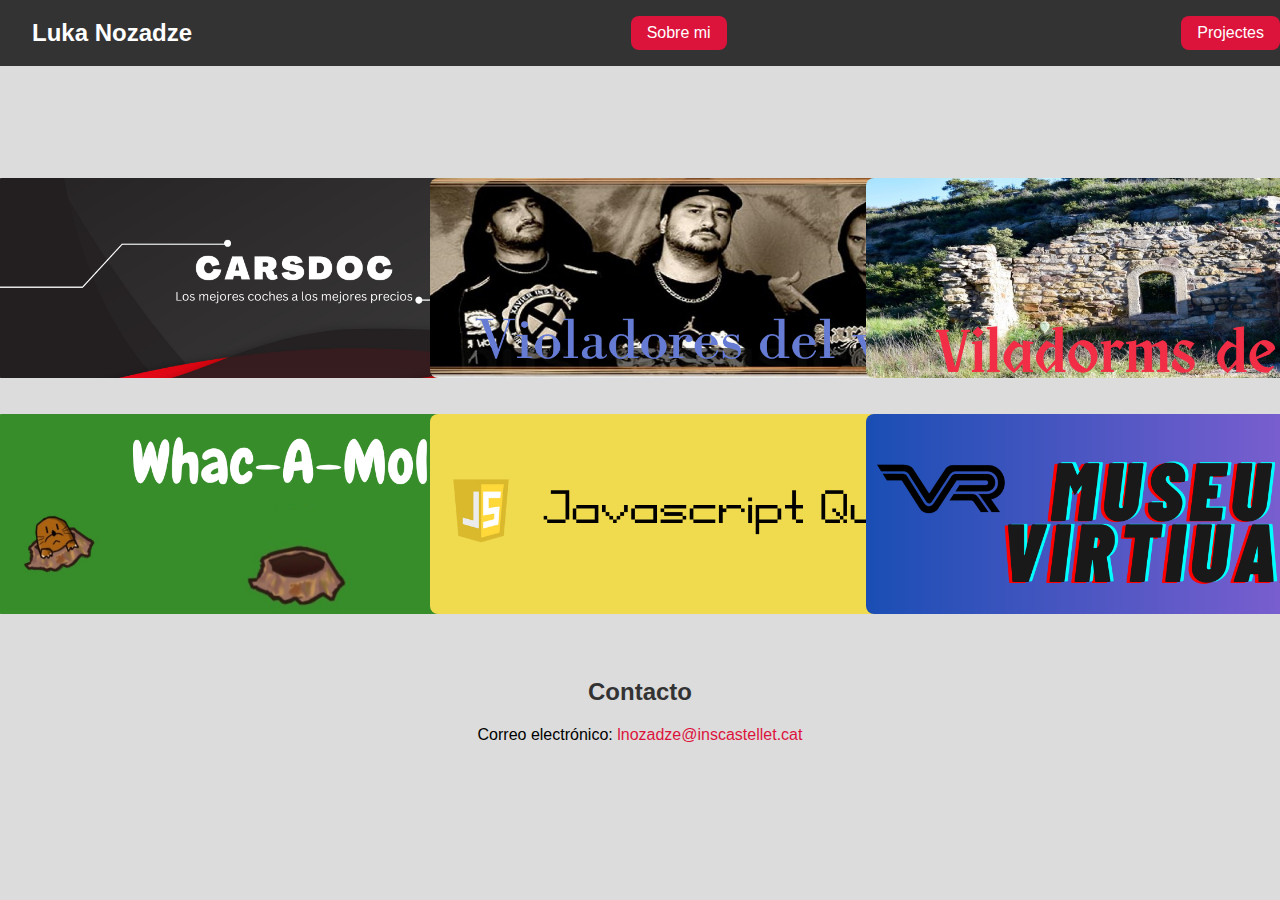
<file: index.html>
<!DOCTYPE html>
<html lang="es">
<head>
    <link rel="stylesheet" href="style.css">
    <meta charset="UTF-8">
    <meta http-equiv="X-UA-Compatible" content="IE=edge">
    <meta name="viewport" content="width=device-width, initial-scale=1.0">
    <title>Luka Nozadze</title>
</head>
<body>
    <header>
        <h1>Luka Nozadze</h1>
        <a href="./Sobre mi/index.html" class="btn-about">Sobre mi</a>
        <a href="#" class="btn-projectes">Projectes</a>
    </header>

    <div class="exercises">
        <div class="exercise">
            <div class="cube">
                <a href="./Carsdoc/index.html">
                    <img src="./Carsdoc.png" alt="Exercise 1">
                    <div class="overlay">
                        <div class="overlay-text">Exercici 1. My Store</div>
                    </div>
                </a>
            </div>
        </div>
        <div class="exercise">
            <div class="cube">
                <a href="./Violadores del verso/index.html">
                    <img src="./violadoredelverso.png" alt="Exercise 2">
                    <div class="overlay">
                        <div class="overlay-text">Exercici 2. Music Box</div>
                    </div>
                </a>
            </div>
        </div>
        <div class="exercise">
            <div class="cube">
                <a href="./Viladorms de dalt/index.html">
                    <img src="./viladorms.png" alt="Exercise 3">
                    <div class="overlay">
                        <div class="overlay-text">Exercici 3. Imatges i vídeos 360º, Viladoms de dalt</div>
                    </div>
                </a>
            </div>
        </div>
        <div class="exercise">
            <div class="cube">
                <a href="Whac-A-Mole/index.html">
                    <img src="Whac-A-Mole.png" alt="Exercise 4">
                    <div class="overlay">
                        <div class="overlay-text">Exercici 4. Whac-A-Mole</div>
                    </div>
                </a>
            </div>
        </div>
        <div class="exercise">
            <div class="cube">
                <a href="Javascript quiz/index.html">
                    <img src="javascript.png" alt="Exercise 5">
                    <div class="overlay">
                        <div class="overlay-text">Exercici 5. Javascript quiz</div>
                    </div>
                </a>
            </div>
        </div>
        <div class="exercise">
            <div class="cube">
                <a href="Museu virtual/index.html">
                    <img src="./vr.png" alt="Exercise 6">
                    <div class="overlay">
                        <div class="overlay-text">Exercici 6. Museu virtual</div>
                    </div>
                </a>
            </div>
        </div>
    </div>
    <footer>
        <div class="contact-container">
            <h2>Contacto</h2>
            <p>Correo electrónico: <a href="mailto:lnozadze@inscastellet.cat">lnozadze@inscastellet.cat</a></p>
        </div>
    </footer>
</body>
</html>
</file>
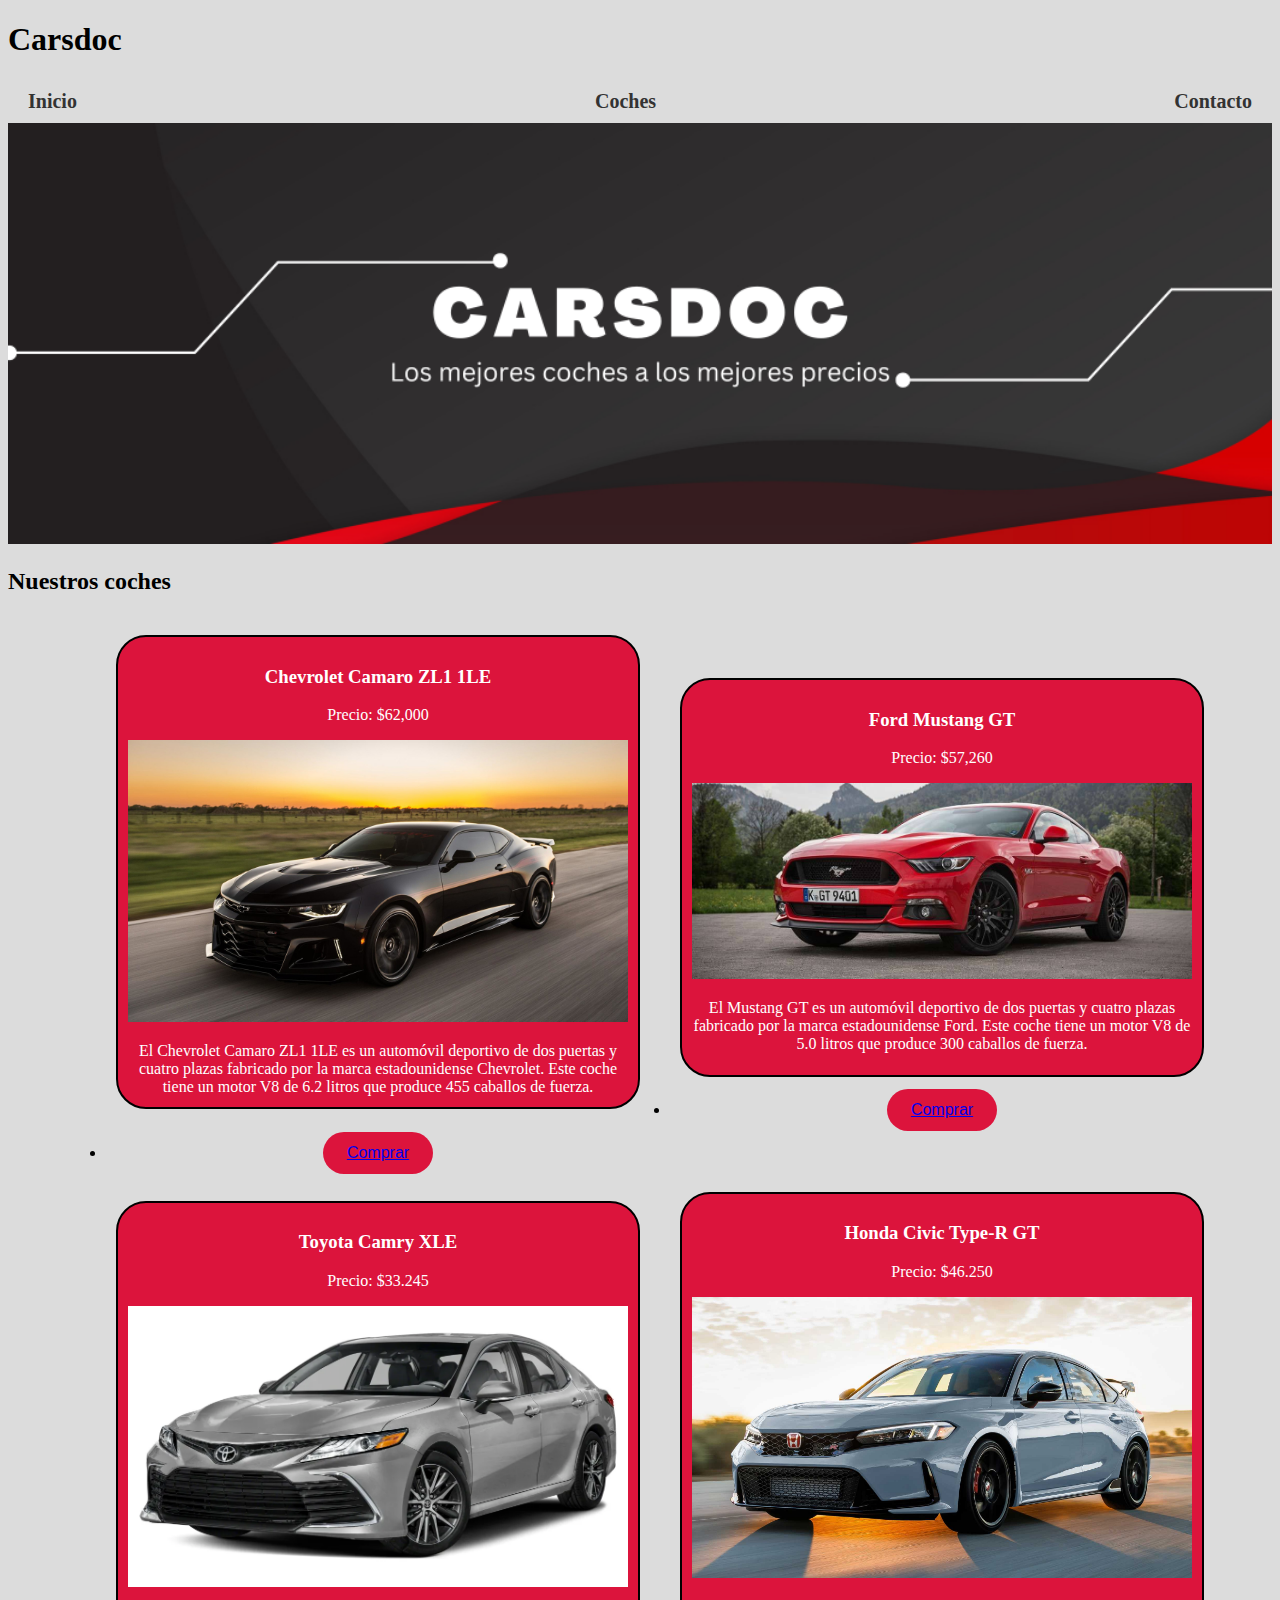
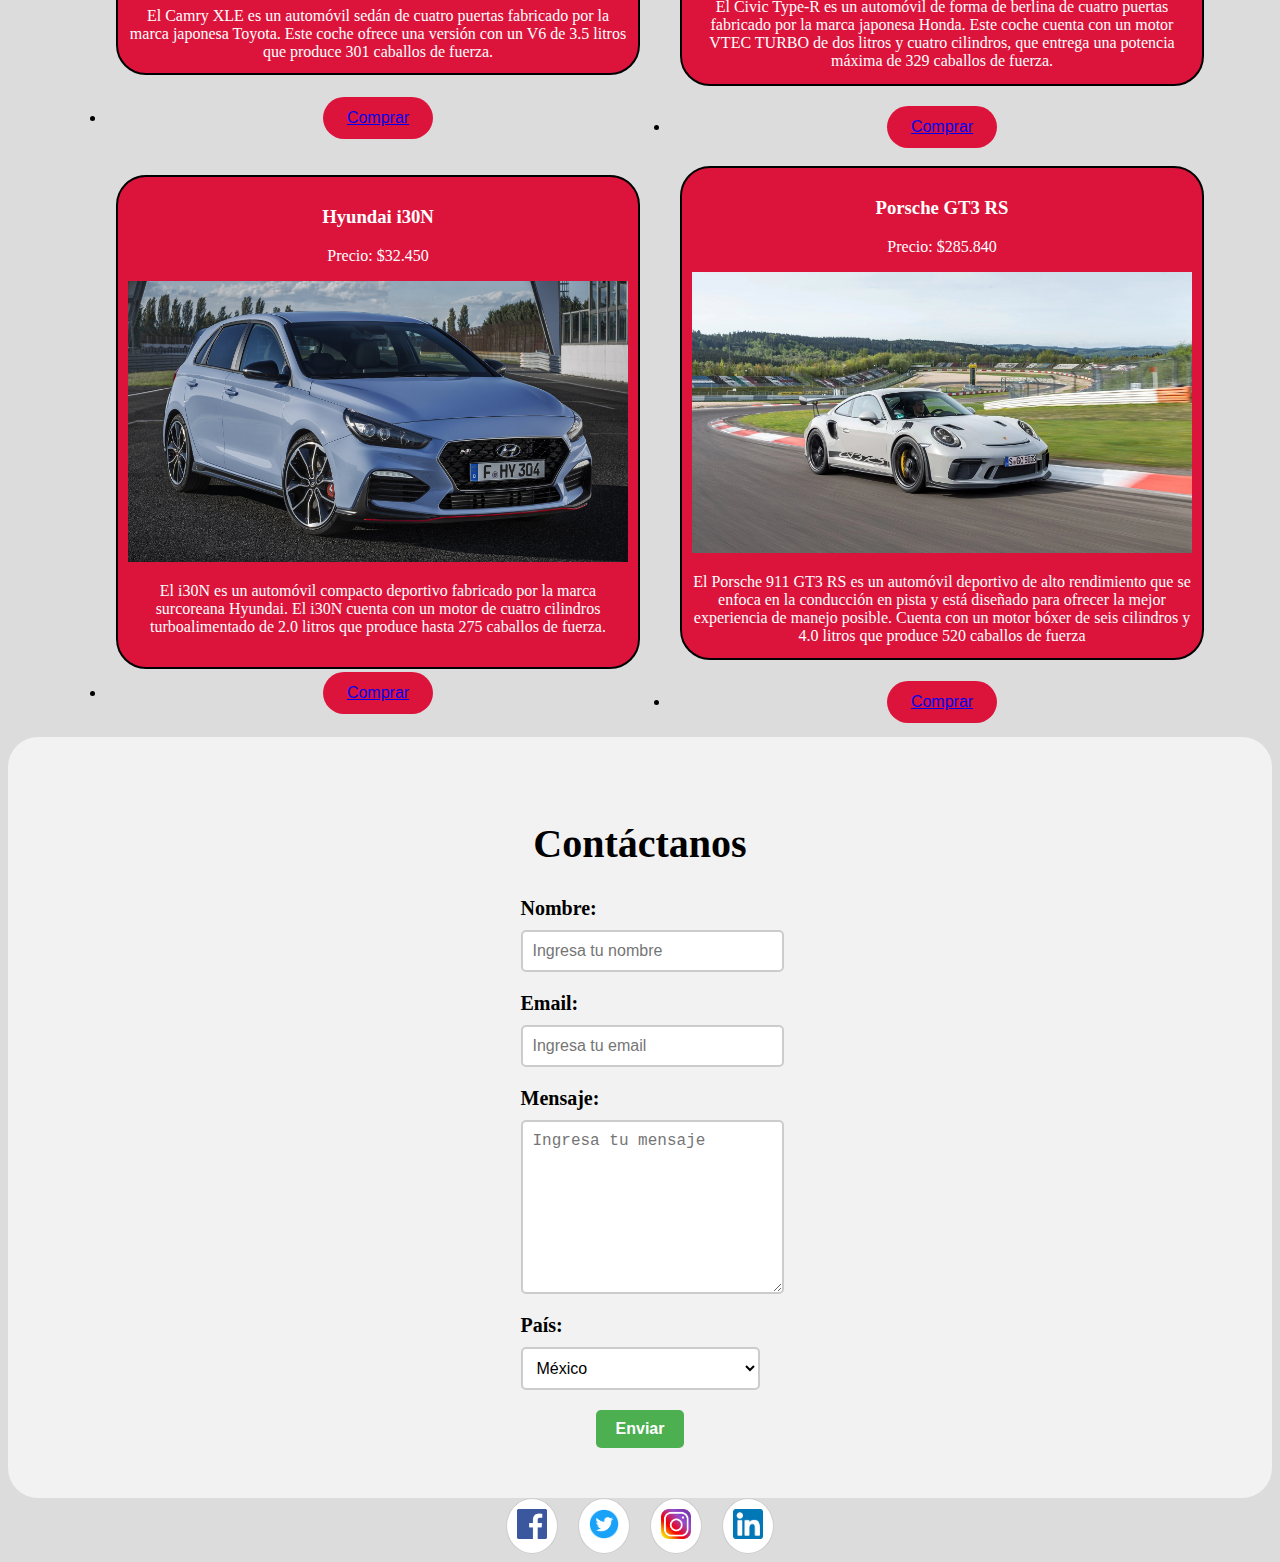
<file: Carsdoc/index.html>
<!DOCTYPE html>
<html lang="en">
    <head>
        <link rel="stylesheet" type="text/css" href="style.css">
        <meta charset="UTF-8">
        <title> Carsdoc </title>
    </head>
    <body>
        <header>
            <h1> Carsdoc </h1>
            <nav>
                <ul>
                    <li><a href="#inicio">Inicio</a></li>
                    <li><a href="#coches">Coches</a></li>
                    <li><a href="#contacto">Contacto</a></li>
                </ul>
            </nav>
        </header>
        <main>
            <section id="inicio">
                <div class="container">
                  <img src="Carsdoc.png" alt="logo" width="1000" height="300">
                  <div class="bottomright"></div>
                </div>
            </section>
            <section id="coches">
                <h2>Nuestros coches</h2>
                <ul>
                    <section class="contenedorfotos">
                    <li>
                        <div class="ap">
                        <h3>Chevrolet Camaro ZL1 1LE</h3>
                        <p>Precio: $62,000</p>
                        <img height="220" width="400" src="camaro.jpg" alt="Chevrolet Camaro">
                        <p>El Chevrolet Camaro ZL1 1LE es un automóvil deportivo
                             de dos puertas y cuatro plazas fabricado por la marca
                             estadounidense Chevrolet. Este coche tiene un 
                             motor V8 de 6.2 litros que produce 455 caballos de fuerza.</p>
                             <button class="boton-compra"><a href="compra_mustang.html">Comprar</a></button>
                        </div>
                    </li>
                    <li>
                        <div class="aj">
                          <h3>Ford Mustang GT</h3>
                          <p>Precio: $57,260</p>
                          <img height="165" width="400" src="mustang.jpg" alt="Ford Mustang">
                          <p>El Mustang GT es un automóvil deportivo de dos
                            puertas y cuatro plazas fabricado por la marca estadounidense
                            Ford. Este coche tiene un motor V8 de 5.0 litros que produce
                            300 caballos de fuerza.</p>
                          <button class="boton-compra"><a href="https://www.ford.es/turismos/mustang/modelos-y-especificaciones/v8-gt">Comprar</a></button>
                        </div>
                      </li>
                      <li>
                        <div class="ar">
                          <h3>Toyota Camry XLE</h3>
                          <p>Precio: $33.245</p>
                          <img height="220" width="400" src="camry.webp" alt="Toyota Camry">
                          <p>El Camry XLE es un automóvil sedán de cuatro
                            puertas fabricado por la marca japonesa Toyota. Este coche
                            ofrece una versión con un V6 de 3.5 litros
                            que produce 301 caballos de fuerza.</p>
                          <button class="boton-compra"><a href="https://www.toyota.com/espanol/camryhybrid/">Comprar</a></button>
                        </div>
                      </li>
                      <li>
                        <div class="al">
                          <h3>Honda Civic Type-R GT</h3>
                          <p>Precio: $46.250</p>
                          <img height="230" width="400" src="honda.jpg" alt="Civic Type-R">
                          <p>El Civic Type-R es un automóvil de forma de berlina de cuatro
                            puertas fabricado por la marca japonesa Honda. Este coche
                            cuenta con un motor VTEC TURBO de dos litros y cuatro cilindros,
                            que entrega una potencia máxima de 329 caballos de fuerza.</p>
                          <button class="boton-compra"><a href="https://www.honda.es/cars/new/civic-type-r/overview.html">Comprar</a></button>
                        </div> 
                      </li>
                      <li>
                        <div class="al">
                          <h3>Hyundai i30N</h3>
                          <p>Precio: $32.450</p>
                          <img height="180" width="400" src="hyundai.jpeg" alt="Hyundai i30N">
                          <p>El i30N es un automóvil compacto deportivo fabricado por
                            la marca surcoreana Hyundai. El i30N cuenta con un motor 
                            de cuatro cilindros turboalimentado de 2.0 litros que produce
                            hasta 275 caballos de fuerza. </p>
                          <button class="boton-compra"><a href="https://www.hyundai.com/es/modelos/i30-n.html">Comprar</a></button>
                        </div> 
                      </li> 
                      <li>
                        <div class="al">
                          <h3>Porsche GT3 RS</h3>
                          <p>Precio: $285.840</p>
                          <img height="180" width="400" src="porsche.webp" alt="Hyundai i30N">
                          <p>El Porsche 911 GT3 RS es un automóvil deportivo de alto rendimiento
                             que se enfoca en la conducción en pista y está diseñado para ofrecer
                              la mejor experiencia de manejo posible. Cuenta con un motor bóxer 
                              de seis cilindros y 4.0 litros que produce 520 caballos de fuerza </p>
                          <button class="boton-compra"><a href="https://www.porsche.com/spain/models/911/911-gt3-rs/911-gt3-rs/">Comprar</a></button>
                        </div> 
                      </li> 
                    </section>
                </ul>
                </section>
                <section id="contacto">
                    <h2>Contáctanos</h2>
                    <form>
                        <label for="nombre">Nombre:</label>
                        <input type="text" id="nombre" name="nombre" placeholder="Ingresa tu nombre" required>
                    
                        <label for="email">Email:</label>
                        <input type="email" id="email" name="email" placeholder="Ingresa tu email" required>
                    
                        <label for="mensaje">Mensaje:</label>
                        <textarea id="mensaje" name="mensaje" placeholder="Ingresa tu mensaje" required></textarea>
                        <label for="pais">País:</label>
                        <select id="pais" name="pais">
                          <option value="mx">México</option>
                          <option value="es">España</option>
                          <option value="ar">Argentina</option>
                          <option value="co">Colombia</option>
                          <option value="usa">Estados Unidos</option>
                          <option value="af">Afganistán</option>
                          <option value="sr">Siria</option>
                        </select>                    
                        <button type="submit">Enviar</button>
                    </form>
                  </section>
                  <footer>
                    <ul class="redes-sociales">
                      <li><a href="https://www.facebook.com/mi-pagina"><img src="facebook.png" alt="Facebook"></a></li>
                      <li><a href="https://www.twitter.com/mi-pagina"><img src="twitter.png" alt="Twitter"></a></li>
                      <li><a href="https://www.instagram.com/mi-pagina"><img src="instagram.png" alt="instagram"></a></li>
                      <li><a href="https://www.linkedin.com/mi-pagina"><img src="linkedin.png" alt="LinkedIn"></a></li>
                    </ul>
                  </footer>
        </main>
    </body>
</html>
</file>
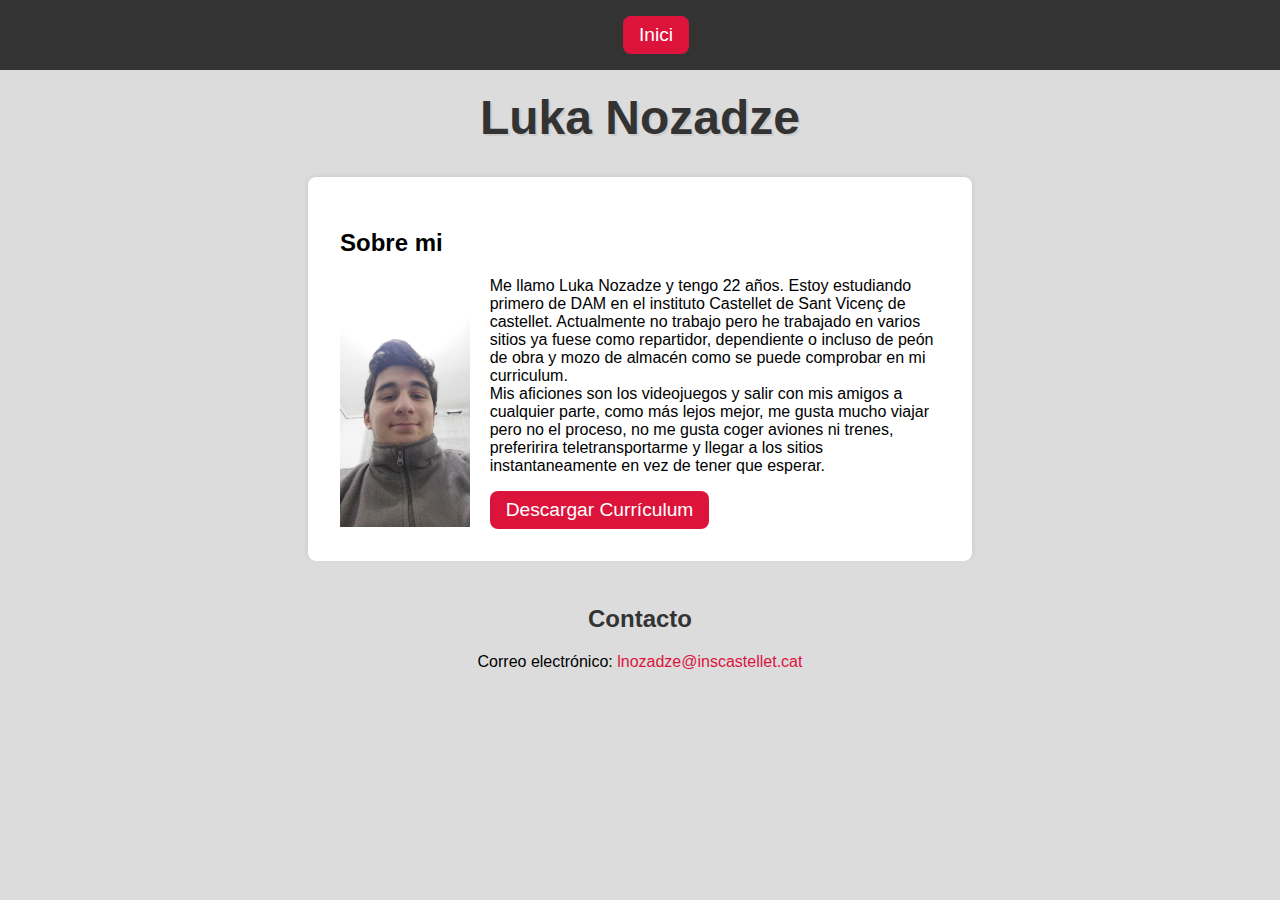
<file: Sobre mi/index.html>
<!DOCTYPE html>
<html lang="es">
<head>
    <link rel="stylesheet" href="style.css">
    <meta charset="UTF-8">
    <meta http-equiv="X-UA-Compatible" content="IE=edge">
    <meta name="viewport" content="width=device-width, initial-scale=1.0">
    <title>Luka Nozadze - Sobre mi</title>
</head>
<body>
    <header>
        <h1>Luka Nozadze</h1>
    </header>

    <nav class="top-bar">
        <a href="../index.html" class="btn-inici">Inici</a>
    </nav>

    <section class="content">
        <h2>Sobre mi</h2>
        <img src="fotopagina.jpeg" alt="Foto" class="profile-pic">
        <p>Me llamo Luka Nozadze y tengo 22 años. Estoy estudiando primero de DAM en el instituto Castellet de Sant Vicenç de castellet.
           Actualmente no trabajo pero he trabajado en varios sitios ya fuese como repartidor, dependiente o incluso de peón  de  obra y
           mozo de almacén como se puede comprobar en mi curriculum.
           <br>
           Mis aficiones son los videojuegos y salir con mis amigos a cualquier parte, como más lejos mejor, me gusta  mucho viajar pero
           no el proceso, no me gusta coger aviones ni trenes, preferirira teletransportarme  y  llegar  a  los sitios  instantaneamente 
           en vez de tener que esperar. 
        </p>
        <a href="./Luka Nozadze Currículum .pdf" download class="btn-download">Descargar Currículum</a>
    </section>

    <footer>
        <div class="contact-container">
            <h2>Contacto</h2>
            <p>Correo electrónico: <a href="mailto:lnozadze@inscastellet.cat">lnozadze@inscastellet.cat</a></p>
        </div>
    </footer>
</body>
</html>
</file>
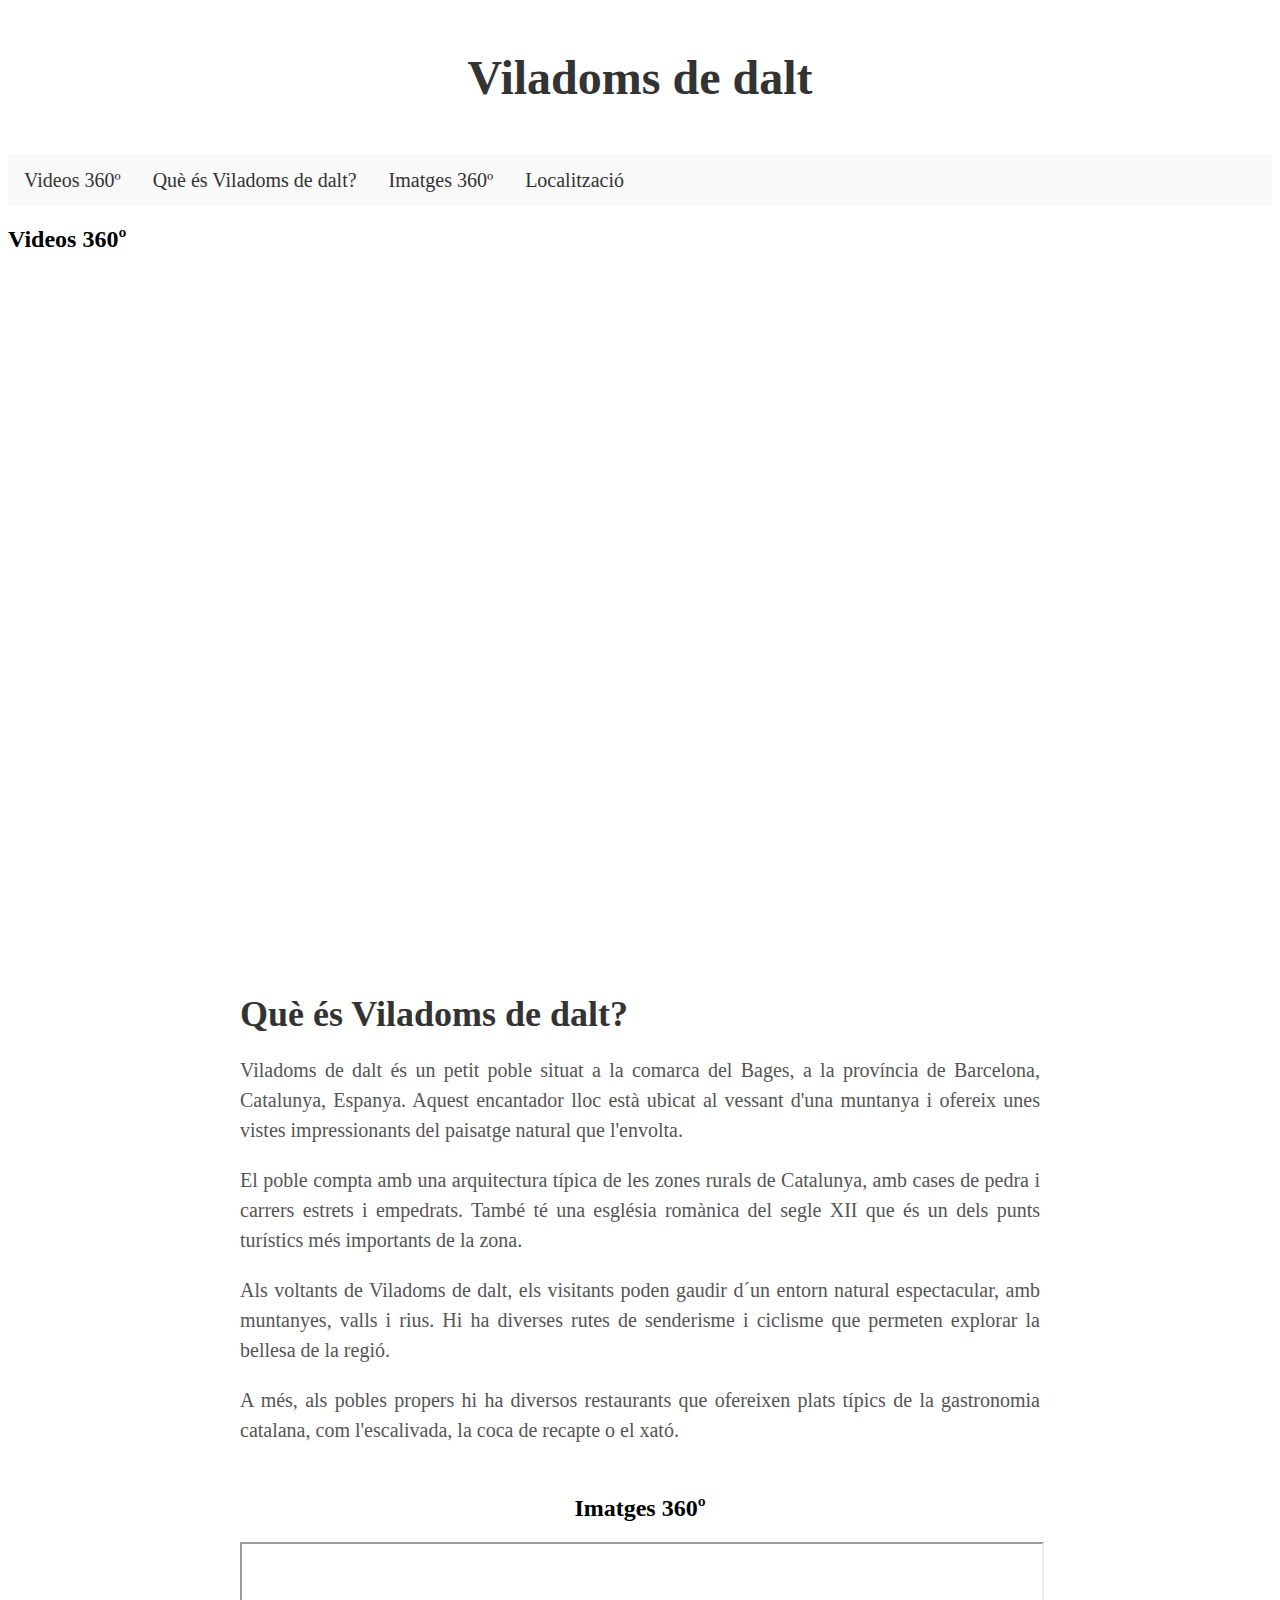
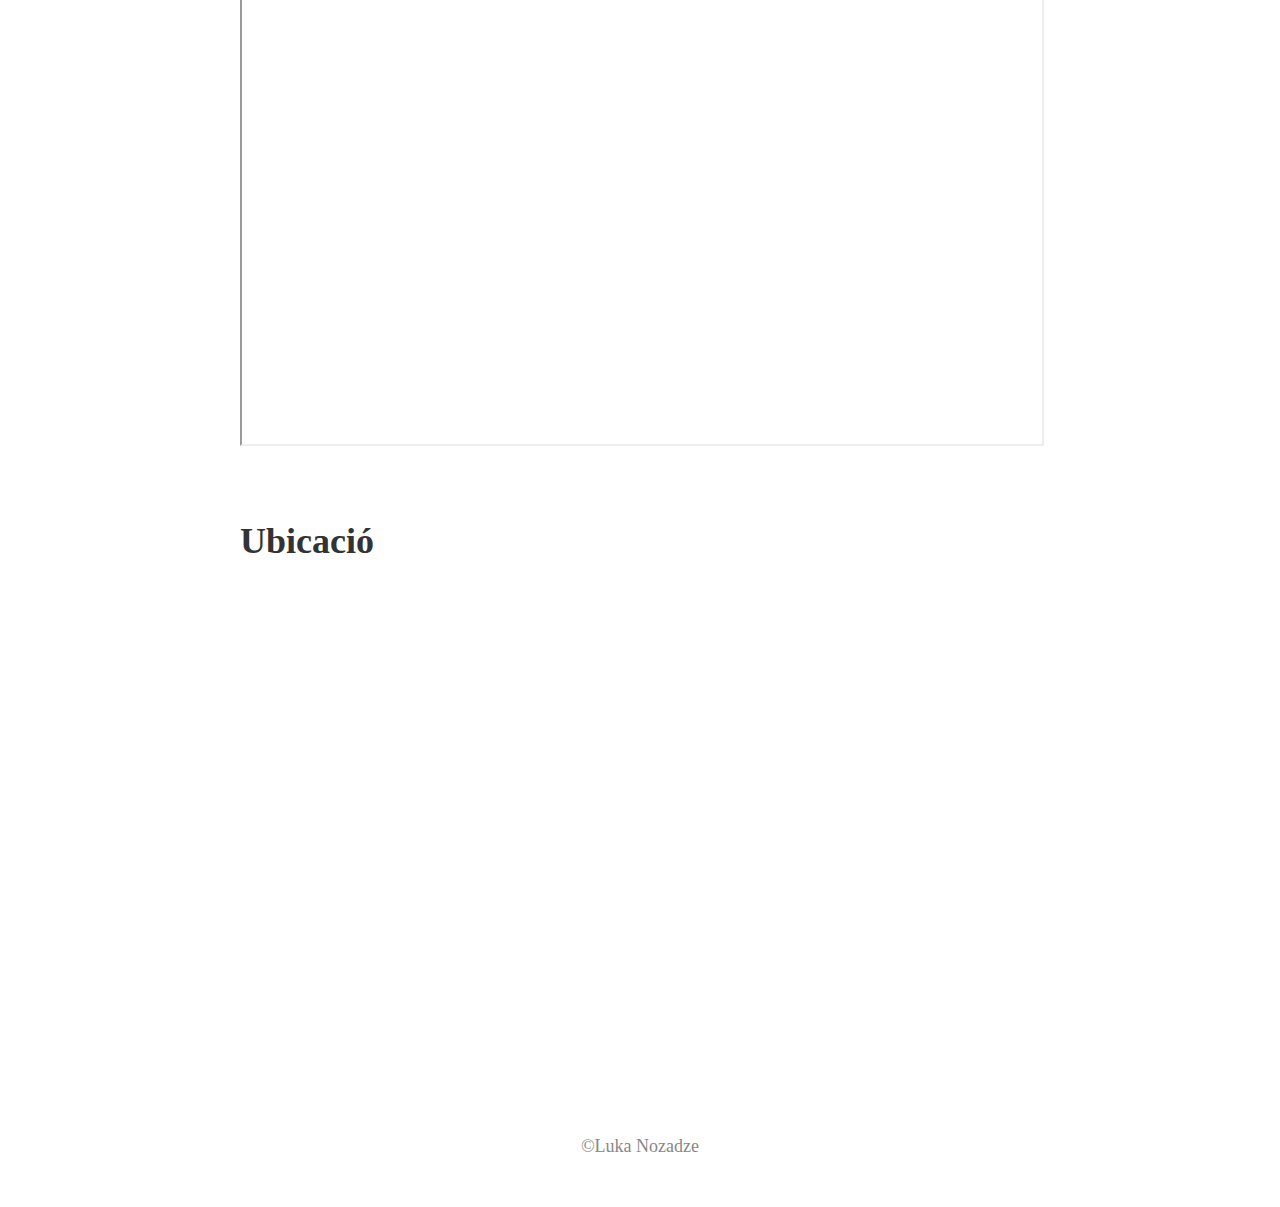
<file: Viladorms de dalt/index.html>
<!DOCTYPE html>
<html>
<head>
	<title>Viladoms de dalt</title>
	<meta charset="utf-8">
  <script src="https://aframe.io/releases/1.2.0/aframe.min.js"></script>  
	<meta name="viewport" content="width=device-width, initial-scale=1">
	<link rel="stylesheet" type="text/css" href="style.css">
</head>
<body>
	<h1>Viladoms de dalt</h1>
  <div class="des">
  <ul >
    <li><a href="#vid">Videos 360º</a></li>
    <li><a href="#des">Què és Viladoms de dalt?</a></li>
    <li><a href="#img">Imatges 360º</a></li>
    <li><a href="#map">Localització</a></li>
  </ul>
</div>
  <h2 id="vid">Videos 360º</h2>
	<div class="video-container">
		<iframe width="560" height="315" src="https://www.youtube.com/embed/bL1pQRP2xIU" title="YouTube video player" frameborder="0" allow="accelerometer; autoplay; clipboard-write; encrypted-media; gyroscope; picture-in-picture; web-share" allowfullscreen></iframe>
		<iframe width="560" height="315" src="https://www.youtube.com/embed/1eCWR0s1O5Y" title="YouTube video player" frameborder="0" allow="accelerometer; autoplay; clipboard-write; encrypted-media; gyroscope; picture-in-picture; web-share" allowfullscreen></iframe>
		<iframe width="560" height="315" src="https://www.youtube.com/embed/cFQ8k5YISl8" title="YouTube video player" frameborder="0" allow="accelerometer; autoplay; clipboard-write; encrypted-media; gyroscope; picture-in-picture; web-share" allowfullscreen></iframe>
	</div>
    <div class="description">
        <h2 id="des">Què és Viladoms de dalt?</h2>
        <p>
          Viladoms de dalt és un petit poble situat a la comarca del Bages,
          a la província de Barcelona, Catalunya, Espanya. Aquest encantador lloc
          està ubicat al vessant d'una muntanya i ofereix unes vistes
          impressionants del paisatge natural que l'envolta.
        </p>
        <p>
          El poble compta amb una arquitectura típica de les zones rurals de
          Catalunya, amb cases de pedra i carrers estrets i empedrats. També
          té una església romànica del segle XII que és un dels punts
          turístics més importants de la zona.
        </p>
        <p>
          Als voltants de Viladoms de dalt, els visitants poden gaudir
          d´un entorn natural espectacular, amb muntanyes, valls i rius. Hi ha
          diverses rutes de senderisme i ciclisme que permeten explorar la bellesa
          de la regió.
        </p>
        <p>
          A més, als pobles propers hi ha diversos restaurants que ofereixen
          plats típics de la gastronomia catalana, com l'escalivada, la coca
          de recapte o el xató.
        </p>
      </div>
      <section id="imatge-360">
        <h2 id="img">Imatges 360º</h2>
        <iframe  width="560" height="315" src="https://panoraven.com/es/embed/6dsL2zQflh"></iframe>
    </section>
    <div class="description">
    <h2 id="map">Ubicació</h2>
      <iframe class="map" src="https://www.google.com/maps/embed?pb=!1m18!1m12!1m3!1d2981.803100048173!2d1.8785297154336247!3d41.638387279242025!2m3!1f0!2f0!3f0!3m2!1i1024!2i768!4f13.1!3m3!1m2!1s0x12a4f44580f5e087%3A0xa86b6aacca72fe8a!2sViladoms%20de%20Dalt!5e0!3m2!1ses!2ses!4v1678459715955!5m2!1ses!2ses" width="600" height="450" style="border:0;" allowfullscreen="" loading="lazy" referrerpolicy="no-referrer-when-downgrade"></iframe>
      </div>
      <footer id="com">&copy;Luka Nozadze</footer>
</body>
</html>
</file>
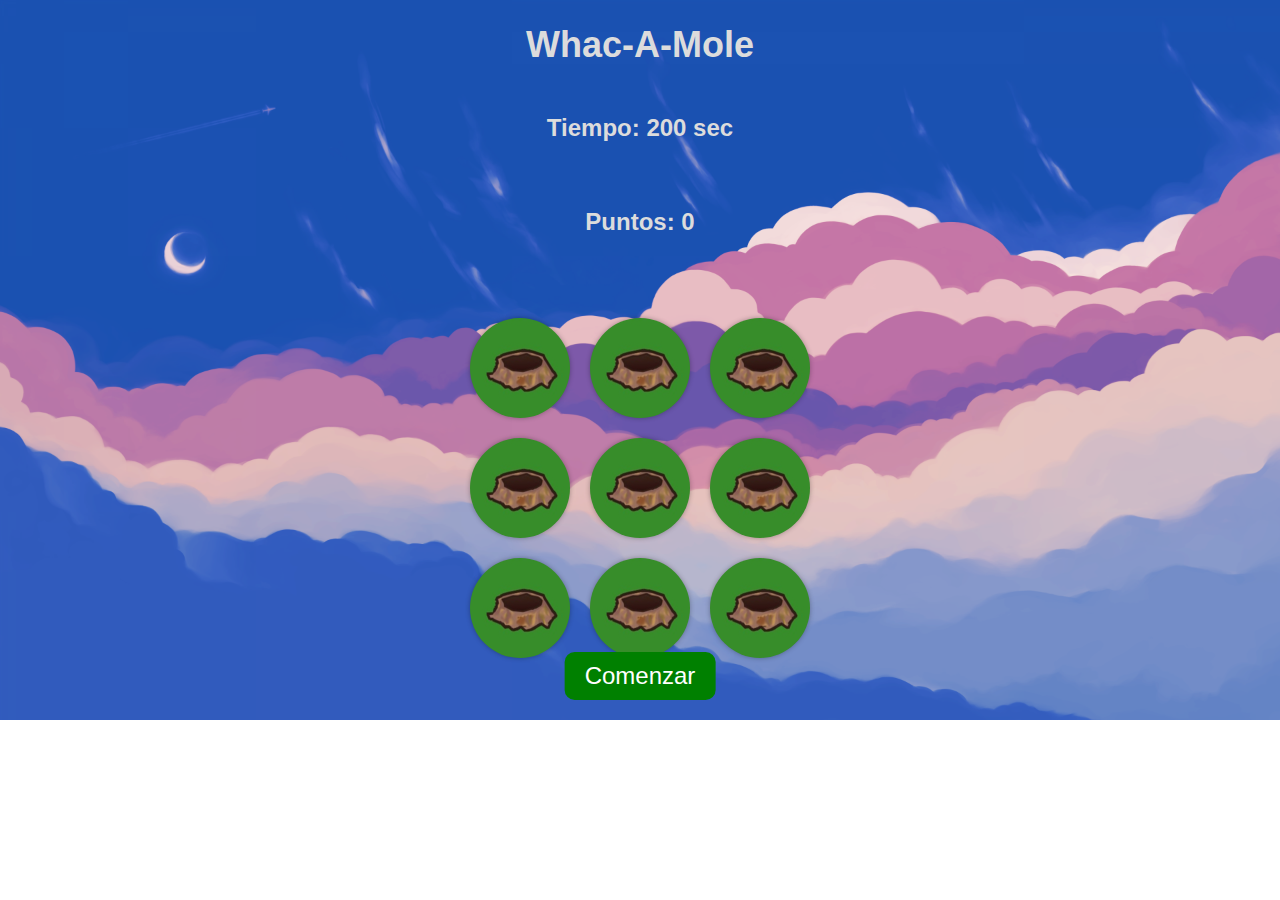
<file: Whac-A-Mole/index.html>
<!DOCTYPE html>
<html>
<head>
  <audio id="impacto-audio" src="boing.mp3"></audio>
  <title>Whac-A-Mole</title>
  <link rel="stylesheet" type="text/css" href="style.css">
</head>
<body>
  <h1>Whac-A-Mole</h1>
  <div class="container">
    <p id="tiempo">Tiempo: 200 sec</p>
    <br>
    <p id="puntos">Puntos: 0</p>
    <br>
    <button onclick="p()" class="start-button">Comenzar</button>
    <div id="juego">
      <section class="ar">
        <div class="imagen" id="imagen1" data-golpe="topoGolpe.jpg" onclick="golpeMole(this)"></div>
      </section>
      <section class="ar">
        <div class="imagen" id="imagen2" data-golpe="topoGolpe.jpg" onclick="golpeMole(this)"></div>
      </section>
      <section class="ar">
        <div class="imagen" id="imagen3" data-golpe="topoGolpe.jpg" onclick="golpeMole(this)"></div>
      </section>
      <br>
      <section class="ar">
        <div class="imagen" id="imagen4" data-golpe="topoGolpe.jpg" onclick="golpeMole(this)"></div>
      </section>
      <section class="ar">
        <div class="imagen" id="imagen5" data-golpe="topoGolpe.jpg" onclick="golpeMole(this)"></div>
      </section>
      <section class="ar">
        <div class="imagen" id="imagen6" data-golpe="topoGolpe.jpg" onclick="golpeMole(this)"></div>
      </section>
      <br>
      <section class="ar">
        <div class="imagen" id="imagen7" data-golpe="topoGolpe.jpg" onclick="golpeMole(this)"></div>
      </section>
      <section class="ar">
        <div class="imagen" id="imagen8" data-golpe="topoGolpe.jpg" onclick="golpeMole(this)"></div>
      </section>
      <section class="ar">
        <div class="imagen" id="imagen9" data-golpe="topoGolpe.jpg" onclick="golpeMole(this)"></div>
      </section>
    </div>
  </div>
  <script src="script.js"></script>
</body>
</html>
</file>
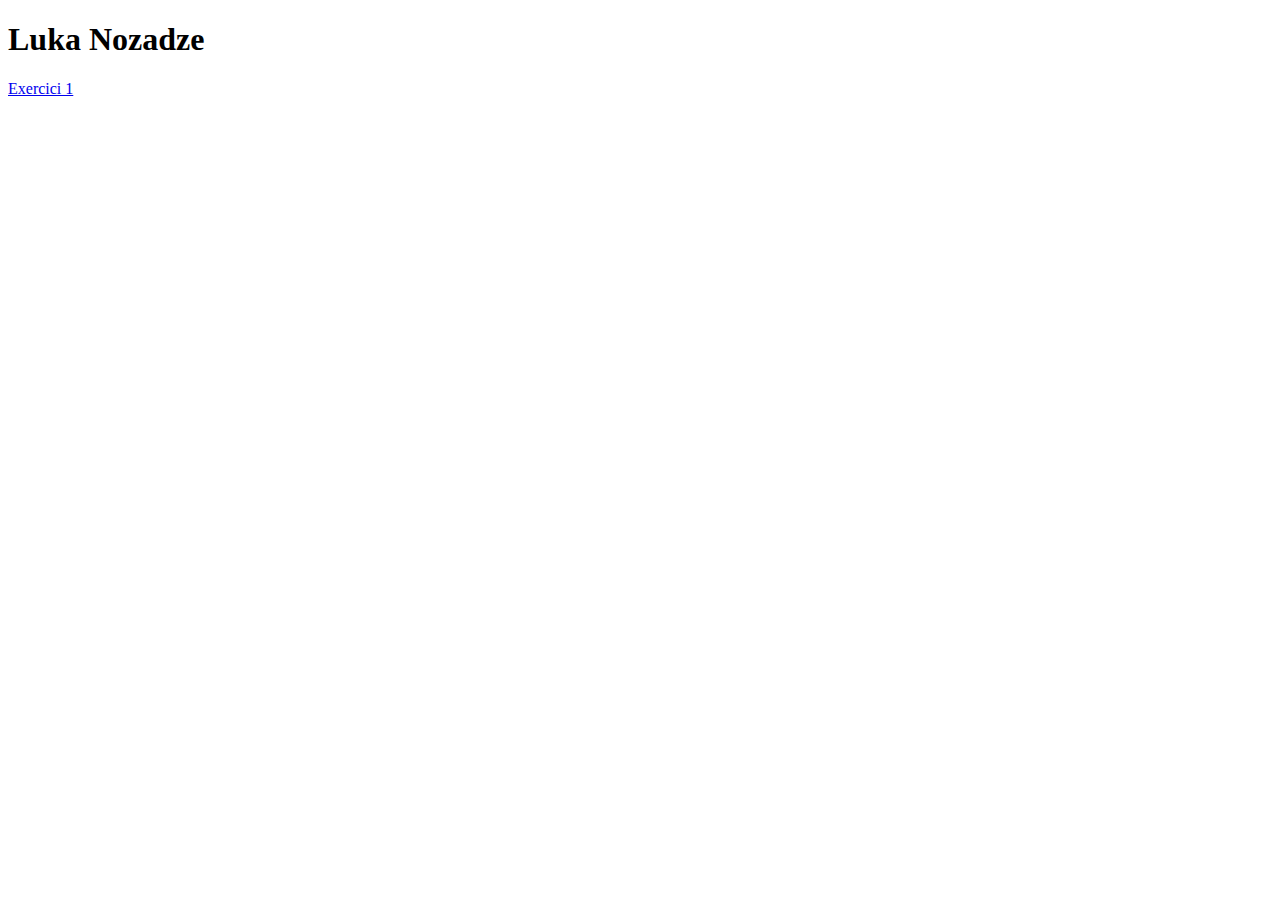
<file: intex.html>
<!DOCTYPE html>
<html lang="en">
<head>
    <meta charset="UTF-8">
    <meta http-equiv="X-UA-Compatible" content="IE=edge">
    <meta name="viewport" content="width=device-width, initial-scale=1.0">
    <title>Luka Nozadze</title>
</head>
<body>
    
</body>
    <h1>Luka Nozadze</h1>
    <a href="./exercicis/ex1.html">Exercici 1</a>
</body>
</html>
</file>
<file: style.css>
@media (max-width: 768px) {
  .exercises {
      display: flex;
      flex-wrap: wrap;
      justify-content: center;
  }

  .exercise {
      width: 90%;
      margin-bottom: 20px;
  }
}

/* Estilos para pantallas de ordenador */
@media (min-width: 769px) {
  .exercises {
      display: flex;
      flex-wrap: wrap;
      justify-content: center;
  }

  .exercise {
      width: 400px;
      margin: 0 20px 20px 0;
  }
}
body {
  background-color: gainsboro;
  font-family: Arial, sans-serif;
  padding-top: 50px;
}

header {
  position: fixed;
  top: 0;
  left: 0;
  width: 100%;
  background-color: #333;
  color: #fff;
  padding: 1rem;
  display: flex;
  justify-content: space-between;
  align-items: center;
  z-index: 999;
}

h1 {
  margin: 0;
  font-size: 1.5rem;
  padding-left: 1rem;
}

.btn-about {
  text-decoration: none;
  background-color: crimson;
  color: #fff;
  font-size: 1rem;
  padding: 0.5rem 1rem;
  border-radius: 0.5rem;
  transition: background-color 0.3s ease;
  margin-right: 1rem;
  right: 10px;
}

.btn-about:hover {
  background-color: #8b0000;
}
.btn-projectes {
  text-decoration: none;
  background-color: crimson;
  color: #fff;
  font-size: 1rem;
  padding: 0.5rem 1rem;
  border-radius: 0.5rem;
  transition: background-color 0.3s ease;
  margin-right: 1rem;
  right: 10px;
}

.btn-projectes:hover {
  background-color: #8b0000;
}
.exercises {
  display: grid;
  grid-template-columns: repeat(3, 1fr);
  grid-gap: 1rem;
  margin-top: 120px;
}

.exercise {
  position: relative;
}

.cube {
  position: relative;
  width: 600px;
  height: 200px;
  perspective: 1000px;
  border-radius: 8px;
  overflow: hidden;
}

.cube img {
  position: absolute;
  width: 100%;
  height: 100%;
  object-fit: fill;
  transform-style: preserve-3d;
  backface-visibility: hidden;
}

.overlay {
  position: absolute;
  top: 0;
  left: 0;
  width: 100%;
  height: 100%;
  background-color: rgba(0, 0, 0, 0.7);
  display: flex;
  justify-content: center;
  align-items: center;
  opacity: 0;
  transition: opacity 0.3s ease;
}

.overlay-text {
  color: #fff;
  font-size: 1.2rem;
  text-align: center;
  padding: 1rem;
}

.exercise:hover .overlay {
  opacity: 1;
}


.contact-container {
  background-color: gainsboro;
  padding: 1.5rem;
  text-align: center;
  border-radius: 10px;
}

.contact-container h2 {
  font-size: 1.5rem;
  color: #333;
}

.contact-container p {
  margin: 1rem 0;
}

.contact-container a {
  color: crimson;
  text-decoration: none;
  transition: color 0.3s ease;
}

.contact-container a:hover {
  color: #8b0000;
}
</file>
<file: Carsdoc/style.css>
.container {
    position: relative;
  }
  
  .bottomright {
    position: absolute;
    bottom: 8px;
    right: 16px;
    font-size: 18px;
  }
  
  img { 
    width: 100%;
    height: auto;
    opacity: 1;
  }

body{
    background-color:gainsboro;
}
.contenedorfotos {
  display: flex;
  justify-content: center;
  align-items: center;
  flex-wrap: wrap;
}

.contenedorfotos li {
  flex: 0 0 30%; 
  margin: 10px;
}

.ar{
    background-color: crimson;
    color: white;
    border: 2px solid black;
    margin: 10px;
    text-align: center;
    padding: 10px;
    display: inline-block;
    width: 500px;
    height: 450px;
    border-radius: 30px;
    align-items: center;
}

.al{
    background-color: crimson;
    color: white;
    border: 2px solid black;
    margin: 10px;
    text-align: center;
    padding: 10px;
    display: inline-block;
    width: 500px;
    height: 470px;
    border-radius: 30px;
    align-items: center;

}

.aj{
    background-color: crimson;
    color: white;
    border: 2px solid black;
    margin: 10px;
    text-align: center;
    padding: 10px;
    display: inline-block;
    width: 500px;
    height: 375px;
    border-radius: 30px;
    align-items: center;

}

.ap{
    background-color: crimson;
    color: white;
    border: 2px solid black;
    margin: 10px;
    text-align: center;
    padding: 10px;
    display: inline-block;
    width: 500px;
    height: 450px;
    border-radius: 30px;
    align-items: center;

}
#contacto {
  background-color: #f2f2f2;
  padding: 50px;
  border-radius: 30px;
  text-align: center;
}

#contacto h2 {
  font-size: 40px;
  margin-bottom: 30px;
}

form {
  display: inline-block;
  text-align: left;
  max-width: 500px;
}

label {
  display: block;
  margin-bottom: 10px;
  font-size: 20px;
}

input[type="text"],
input[type="email"],
textarea {
  padding: 10px;
  margin-bottom: 20px;
  border-radius: 10px;
  border: none;
  width: 100%;
  font-size: 16px;
}

textarea {
  height: 150px;
}

button[type="submit"] {
  background-color: crimson;
  color: white;
  padding: 10px 20px;
  border-radius: 10px;
  border: none;
  font-size: 20px;
  cursor: pointer;
}

button[type="submit"]:hover {
  background-color: #d60000;
}
nav ul {
  list-style: none;
  margin: 0;
  padding: 0;
  display: flex;
  justify-content: space-between;
  align-items: center;
}

nav li {
  margin: 0 10px;
}

nav a {
  display: block;
  text-decoration: none;
  font-size: 20px;
  font-weight: bold;
  color: #333;
  padding: 10px;
  border-radius: 5px;
  transition: all 0.2s ease;
}

nav a:hover {
  background-color: #333;
  color: #fff;
  cursor: pointer;
}
section#contacto form label {
  display: block;
  margin-bottom: 10px;
  font-weight: bold;
}

section#contacto form input,
section#contacto form textarea,
section#contacto form select {
  display: block;
  width: 100%;
  padding: 10px;
  margin-bottom: 20px;
  font-size: 16px;
  border-radius: 5px;
  border: 2px solid #ccc;
}

section#contacto form select {
  background-color: #fff;
}

section#contacto form button {
  display: block;
  margin: 0 auto;
  padding: 10px 20px;
  font-size: 16px;
  font-weight: bold;
  border-radius: 5px;
  background-color: #4CAF50;
  color: #fff;
  border: none;
  cursor: pointer;
}

section#contacto form button:hover {
  background-color: #3e8e41;
}
.boton-compra {
  background-color: crimson;
  color: white;
  border: none;
  padding: 12px 24px;
  border-radius: 25px;
  font-size: 16px;
  cursor: pointer;
  margin-top: 20px;
}

.boton-compra:hover {
  background-color: crimson;
}
.redes-sociales {
  display: flex;
  justify-content: center;
  align-items: center;
  list-style: none;
  margin: 0;
  padding: 0;
}

.redes-sociales li {
  margin: 0 10px;
}

.redes-sociales a {
  display: inline-block;
  padding: 10px;
  border-radius: 50%;
  background-color: #fff;
  border: 1px solid #ccc;
  transition: all 0.3s ease-in-out;
}

.redes-sociales a:hover {
  background-color: #ccc;
  border-color: #666;
}

.redes-sociales img {
  width: 30px;
  height: 30px;
}
</file>
<file: Sobre mi/style.css>
@media (max-width: 768px) {
    .content {
        width: 90%;
        margin: 20px auto;
    }

    .profile-pic {
        float: none;
        margin: 20px auto;
    }

    .text-container {
        float: none;
        text-align: left;
    }
}

@media (min-width: 769px) {
    .content {
        width: 600px;
        margin: 20px auto;
    }

    .profile-pic {
        float: left;
        margin: 20px 20px 20px 0;
    }

    .text-container {
        float: right;
        width: calc(100% - 200px);
    }
}

body {
    background-color: gainsboro;
    font-family: Arial, sans-serif;
    padding-top: 50px;
}
.top-bar {
    position: fixed;
    top: 0;
    left: 0;
    width: 100%;
    background-color: #333;
    color: #fff;
    display: flex;
    justify-content: space-around;
    padding: 1rem;
    z-index: 999;
    text-decoration: none;
}
.top-bar a.btn-inici {
    background-color: crimson;
    color: #fff;
    font-size: 1.2rem;
    padding: 0.5rem 1rem;
    border-radius: 0.5rem;
    transition: background-color 0.3s ease;
    text-decoration: none;
}

.top-bar a.btn-inici:hover {
    background-color: #8b0000;
}
h1 {
    font-size: 3rem;
    text-align: center;
    margin-top: 2rem;
    color: #333;
    text-shadow: 2px 2px #ccc;
}

.content {
    max-width: 800px;
    margin: 0 auto;
    padding: 2rem;
    background-color: #fff;
    border-radius: 0.5rem;
    box-shadow: 0 0 5px rgba(0, 0, 0, 0.1);
}

.btn-download {
    display: inline-block;
    text-decoration: none;
    background-color: crimson;
    color: #fff;
    font-size: 1.2rem;
    padding: 0.5rem 1rem;
    border-radius: 0.5rem;
    transition: background-color 0.3s ease;
}

.btn-download:hover {
    background-color: #8b0000;
}

.contact-container {
    background-color: gainsboro;
    padding: 1.5rem;
    text-align: center;
    border-radius: 10px;
}

.contact-container h2 {
    font-size: 1.5rem;
    color: #333;
}

.contact-container p {
    margin: 1rem 0;
}

.contact-container a {
    color: crimson;
    text-decoration: none;
    transition: color 0.3s ease;
}

.contact-container a:hover {
    color: #8b0000;
}

.profile-pic {
    display: block;
    max-width: 100%;
    height: 230px;
}

.text-container {
    overflow: hidden;
}
</file>
<file: Viladorms de dalt/style.css>
h1 {
    font-size: 48px;
    color: #333;
    text-align: center;
    margin-top: 50px;
    margin-bottom: 50px;
  }
  
  .des {
    background-color: #f9f9f9;
    overflow: hidden;
    position: sticky;
    top: 0;
    z-index: 1;
  }
  
  .des ul {
    list-style-type: none;
    margin: 0;
    padding: 0;
    overflow: hidden;
  }
  
  .des li {
    float: left;
  }
  
  .des li a {
    display: block;
    color: #333;
    text-align: center;
    padding: 14px 16px;
    text-decoration: none;
    font-size: 20px;
  }
  
  .des li a:hover {
    background-color: #ddd;
  }
  
  .video-container {
    display: flex;
    flex-wrap: wrap;
    justify-content: center;
    margin-bottom: 50px;
  }
  
  .video-container iframe {
    margin: 0 20px 20px 0;
    width: 560px;
    height: 315px;
  }
  
  .description {
    max-width: 800px;
    margin: 0 auto;
    text-align: justify;
    margin-bottom: 50px;
  }
  
  .description h2 {
    font-size: 36px;
    color: #333;
    margin-top: 50px;
    margin-bottom: 20px;
  }
  
  .description p {
    font-size: 20px;
    color: #555;
    line-height: 1.5;
  }
  
  #imatge-360 {
    max-width: 800px;
    margin: 0 auto;
    text-align: center;
    margin-bottom: 50px;
  }
  
  #imatge-360 iframe {
    width: 100%;
    height: 500px;
    margin-bottom: 20px;
  }
  
  .map {
    max-width: 800px;
    margin: 0 auto;
    margin-bottom: 50px;
  }
  

  #com {
    text-align: center;
    font-size: 18px;
    color: #888;
    margin-top: 50px;
    margin-bottom: 50px;
  }

  /* Estilos para pantalla pequeña */
@media screen and (max-width: 575px) {
    header {
      font-size: 16px;
      padding: 5px;
    }
  }
  
  /* Estilos para moviles apaisados */
  @media screen and (min-width: 576px) and (max-width: 767px) {
    header {
      font-size: 20px;
      padding: 10px;
    }
  }
  
  /* Estilos para tablet */
  @media screen and (min-width: 768px) and (max-width: 991px) {
    header {
      font-size: 24px;
      padding: 15px;
    }
  }
  
  /* Estilos para pantalla de escritorio */
  @media screen and (min-width: 992px) and (max-width: 1199px) {
    header {
      font-size: 28px;
      padding: 20px;
    }
  }
  
  /* Estilos para pantalla grande */
  @media screen and (min-width: 1200px) {
    header {
      font-size: 32px;
      padding: 25px;
    }
  }
</file>
<file: Whac-A-Mole/style.css>
body {
  background-image: url("fondo.png");
  background-repeat: no-repeat;
  background-size: cover;
  color: #000000;
  font-family: 'Open Sans', sans-serif;
  text-align: top;
}

.container {
  max-width: 800px;
  margin: 0 auto;
  display: flex;
  flex-direction: column;
  justify-content: center;
  align-items: center;
}

h1 {
  font-size: 36px;
  font-weight: bold;
  text-align: center;
  color: gainsboro;
}

/* Estilos para el juego */
#juego {
  display: flex;
  flex-wrap: wrap;
  justify-content: center;
  max-width: 400px;
  margin-top: 30px;
}

/* Estilos para los agujeros del juego */
.imagen {
  width: 100px;
  height: 100px;
  background-color: #cccccc;
  background-image: url('topo.jpg');
  background-size: cover;
  background-repeat: no-repeat;
  cursor: pointer;
  margin: 10px;
  border-radius: 50%;
  transition: background-image 0.3s ease;
  box-shadow: 0px 0px 5px rgba(0, 0, 0, 0.3);
}

/* Estilos para el topo */
.imagen.active {
  background-image: url('topoSi.jpg');
}

.imagen.golpeado {
  background-image: url('topoGolpe.jpg');
  cursor: default;
}


/* Estilos para el botón de inicio */
.start-button {
  position: absolute;
  left: 50%;
  transform: translateX(-50%);
  bottom: 200px;
  background-color: green;
  color: #fff;
  border: none;
  border-radius: 10px;
  padding: 10px 20px;
  font-size: 24px;
  cursor: pointer;
  transition: background-color 0.3s ease;
}

.start-button:hover {
  background-color: #3AA40F;
}
/* Estilos para el contador de puntos y el temporizador */
p {
  font-size: 24px;
  font-weight: bold;
  color: gainsboro;
}
</file>
